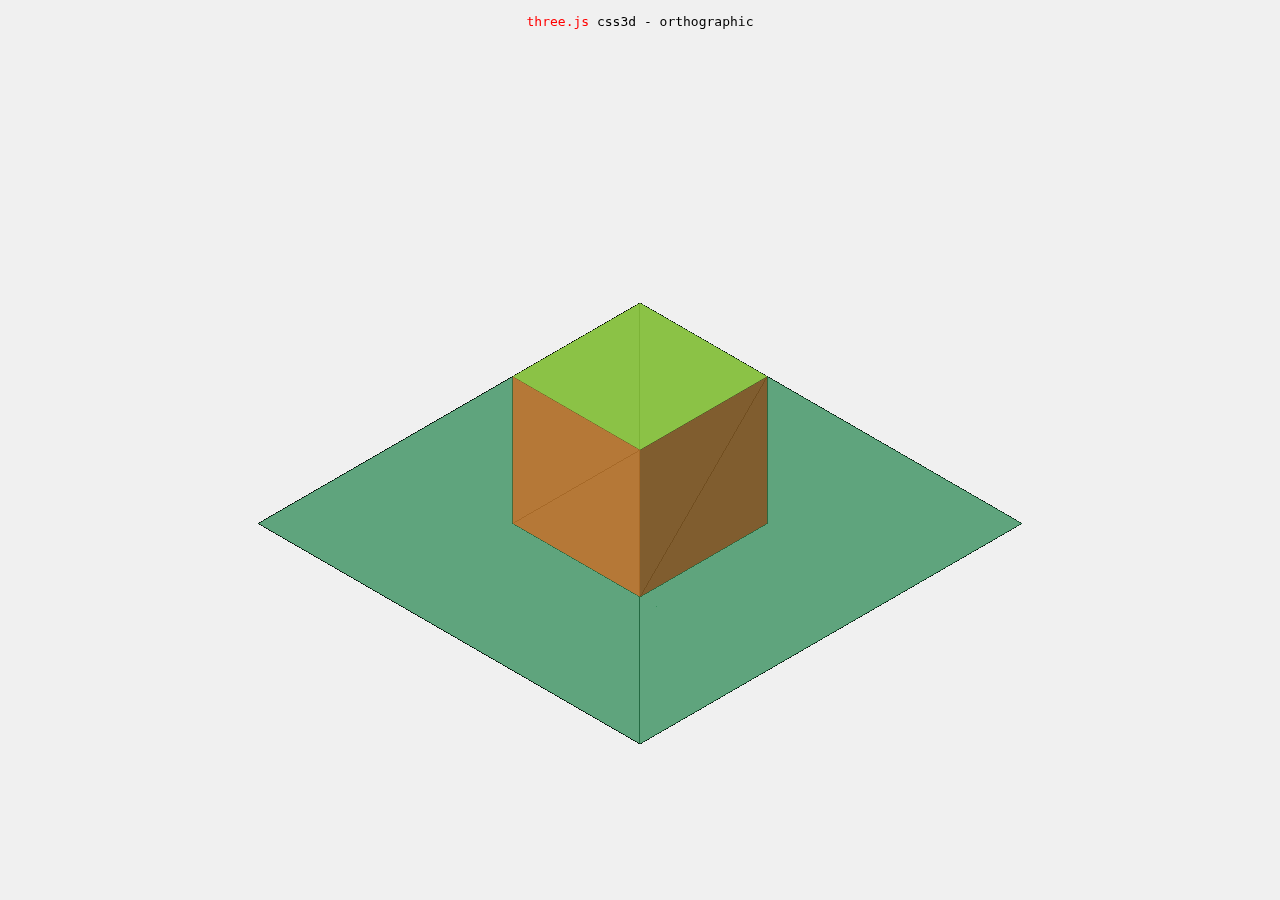
<file: home/templates/static/three.js/examples/css3d_orthographic.html>
<!DOCTYPE html>
<html>
	<head>
		<title>three.js css3d - orthographic</title>
		<meta charset="utf-8">
		<meta name="viewport" content="width=device-width, user-scalable=no, minimum-scale=1.0, maximum-scale=1.0">
		<link type="text/css" rel="stylesheet" href="main.css">
		<style>
			body {
				background-color: #f0f0f0;
			}
			a {
				color: #f00;
			}
			#info {
				color: #000000;
			}
		</style>
	</head>
	<body>
		<div id="info"><a href="https://threejs.org" target="_blank" rel="noopener">three.js</a> css3d - orthographic</div>

		<script type="module">

			import * as THREE from '../build/three.module.js';

			import { OrbitControls } from './jsm/controls/OrbitControls.js';
			import { CSS3DRenderer, CSS3DObject } from './jsm/renderers/CSS3DRenderer.js';

			let camera, scene, renderer;

			let scene2, renderer2;

			const frustumSize = 500;

			init();
			animate();

			function init() {

				const aspect = window.innerWidth / window.innerHeight;
				camera = new THREE.OrthographicCamera( frustumSize * aspect / - 2, frustumSize * aspect / 2, frustumSize / 2, frustumSize / - 2, 1, 1000 );

				camera.position.set( - 200, 200, 200 );

				scene = new THREE.Scene();
				scene.background = new THREE.Color( 0xf0f0f0 );

				scene2 = new THREE.Scene();

				const material = new THREE.MeshBasicMaterial( { color: 0x000000, wireframe: true, wireframeLinewidth: 1, side: THREE.DoubleSide } );

				// left
				createPlane(
					100, 100,
					'chocolate',
					new THREE.Vector3( - 50, 0, 0 ),
					new THREE.Euler( 0, - 90 * THREE.MathUtils.DEG2RAD, 0 )
				);
				// right
				createPlane(
					100, 100,
					'saddlebrown',
					new THREE.Vector3( 0, 0, 50 ),
					new THREE.Euler( 0, 0, 0 )
				);
				// top
				createPlane(
					100, 100,
					'yellowgreen',
					new THREE.Vector3( 0, 50, 0 ),
					new THREE.Euler( - 90 * THREE.MathUtils.DEG2RAD, 0, 0 )
				);
				// bottom
				createPlane(
					300, 300,
					'seagreen',
					new THREE.Vector3( 0, - 50, 0 ),
					new THREE.Euler( - 90 * THREE.MathUtils.DEG2RAD, 0, 0 )
				);

				//

				renderer = new THREE.WebGLRenderer();
				renderer.setPixelRatio( window.devicePixelRatio );
				renderer.setSize( window.innerWidth, window.innerHeight );
				document.body.appendChild( renderer.domElement );

				renderer2 = new CSS3DRenderer();
				renderer2.setSize( window.innerWidth, window.innerHeight );
				renderer2.domElement.style.position = 'absolute';
				renderer2.domElement.style.top = 0;
				document.body.appendChild( renderer2.domElement );

				const controls = new OrbitControls( camera, renderer2.domElement );
				controls.minZoom = 0.5;
				controls.maxZoom = 2;

				function createPlane( width, height, cssColor, pos, rot ) {

					const element = document.createElement( 'div' );
					element.style.width = width + 'px';
					element.style.height = height + 'px';
					element.style.opacity = 0.75;
					element.style.background = cssColor;

					const object = new CSS3DObject( element );
					object.position.copy( pos );
					object.rotation.copy( rot );
					scene2.add( object );

					const geometry = new THREE.PlaneBufferGeometry( width, height );
					const mesh = new THREE.Mesh( geometry, material );
					mesh.position.copy( object.position );
					mesh.rotation.copy( object.rotation );
					scene.add( mesh );

				}

				window.addEventListener( 'resize', onWindowResize, false );

			}

			function onWindowResize() {

				const aspect = window.innerWidth / window.innerHeight;

				camera.left = - frustumSize * aspect / 2;
				camera.right = frustumSize * aspect / 2;
				camera.top = frustumSize / 2;
				camera.bottom = - frustumSize / 2;

				camera.updateProjectionMatrix();

				renderer.setSize( window.innerWidth, window.innerHeight );

				renderer2.setSize( window.innerWidth, window.innerHeight );

			}

			function animate() {

				requestAnimationFrame( animate );

				renderer.render( scene, camera );
				renderer2.render( scene2, camera );

			}

		</script>
	</body>
</html>
</file>
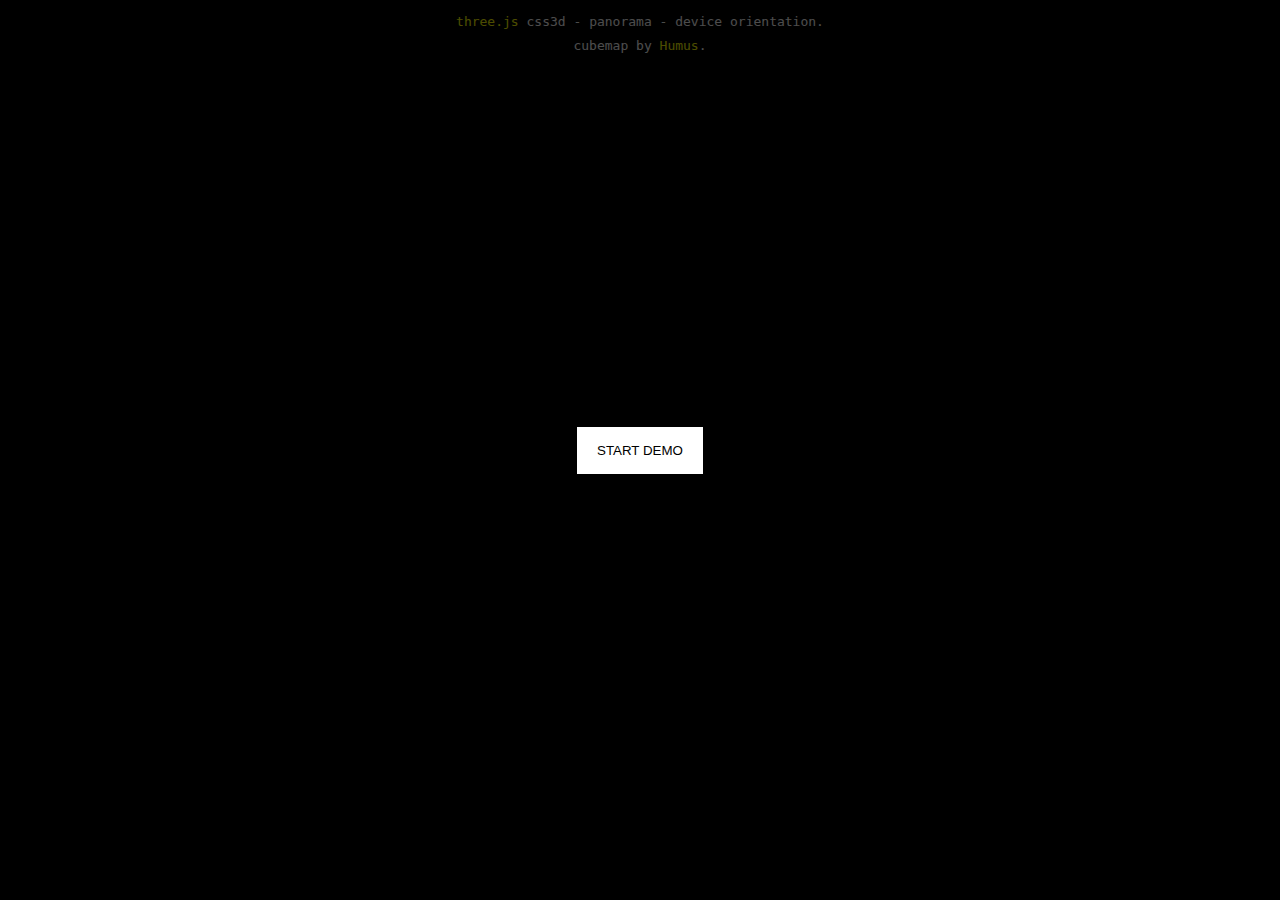
<file: home/templates/static/three.js/examples/css3d_panorama_deviceorientation.html>
<!DOCTYPE html>
<html>
	<head>
		<title>three.js css3d - panorama - device orientation</title>
		<meta charset="utf-8">
		<meta name="viewport" content="width=device-width, user-scalable=no, minimum-scale=1.0, maximum-scale=1.0">
		<link type="text/css" rel="stylesheet" href="main.css">
	</head>
	<body>
		<div id="overlay">
			<button id="startButton">Start Demo</button>
		</div>
		<div id="info"><a href="https://threejs.org" target="_blank" rel="noopener">three.js</a> css3d - panorama - device orientation.<br/>cubemap by <a href="http://www.humus.name/index.php?page=Textures" target="_blank" rel="noopener">Humus</a>.</div>

		<script type="module">

			import * as THREE from '../build/three.module.js';

			import { DeviceOrientationControls } from './jsm/controls/DeviceOrientationControls.js';
			import { CSS3DRenderer, CSS3DObject } from './jsm/renderers/CSS3DRenderer.js';

			let camera, scene, renderer;
			let controls;

			const startButton = document.getElementById( 'startButton' );
			startButton.addEventListener( 'click', function () {

				init();
				animate();

			}, false );

			function init() {

				const overlay = document.getElementById( 'overlay' );
				overlay.remove();

				camera = new THREE.PerspectiveCamera( 75, window.innerWidth / window.innerHeight, 1, 1000 );

				controls = new DeviceOrientationControls( camera );

				scene = new THREE.Scene();

				const sides = [
					{
						url: 'textures/cube/Bridge2/posx.jpg',
						position: [ - 512, 0, 0 ],
						rotation: [ 0, Math.PI / 2, 0 ]
					},
					{
						url: 'textures/cube/Bridge2/negx.jpg',
						position: [ 512, 0, 0 ],
						rotation: [ 0, - Math.PI / 2, 0 ]
					},
					{
						url: 'textures/cube/Bridge2/posy.jpg',
						position: [ 0, 512, 0 ],
						rotation: [ Math.PI / 2, 0, Math.PI ]
					},
					{
						url: 'textures/cube/Bridge2/negy.jpg',
						position: [ 0, - 512, 0 ],
						rotation: [ - Math.PI / 2, 0, Math.PI ]
					},
					{
						url: 'textures/cube/Bridge2/posz.jpg',
						position: [ 0, 0, 512 ],
						rotation: [ 0, Math.PI, 0 ]
					},
					{
						url: 'textures/cube/Bridge2/negz.jpg',
						position: [ 0, 0, - 512 ],
						rotation: [ 0, 0, 0 ]
					}
				];

				const cube = new THREE.Object3D();
				scene.add( cube );

				for ( let i = 0; i < sides.length; i ++ ) {

					const side = sides[ i ];

					const element = document.createElement( 'img' );
					element.width = 1026; // 2 pixels extra to close the gap.
					element.src = side.url;

					const object = new CSS3DObject( element );
					object.position.fromArray( side.position );
					object.rotation.fromArray( side.rotation );
					cube.add( object );

				}

				renderer = new CSS3DRenderer();
				renderer.setSize( window.innerWidth, window.innerHeight );
				document.body.appendChild( renderer.domElement );

				//

				window.addEventListener( 'resize', onWindowResize, false );

			}

			function onWindowResize() {

				camera.aspect = window.innerWidth / window.innerHeight;
				camera.updateProjectionMatrix();

				renderer.setSize( window.innerWidth, window.innerHeight );

			}

			function animate() {

				requestAnimationFrame( animate );

				controls.update();
				renderer.render( scene, camera );

			}

		</script>
	</body>
</html>
</file>
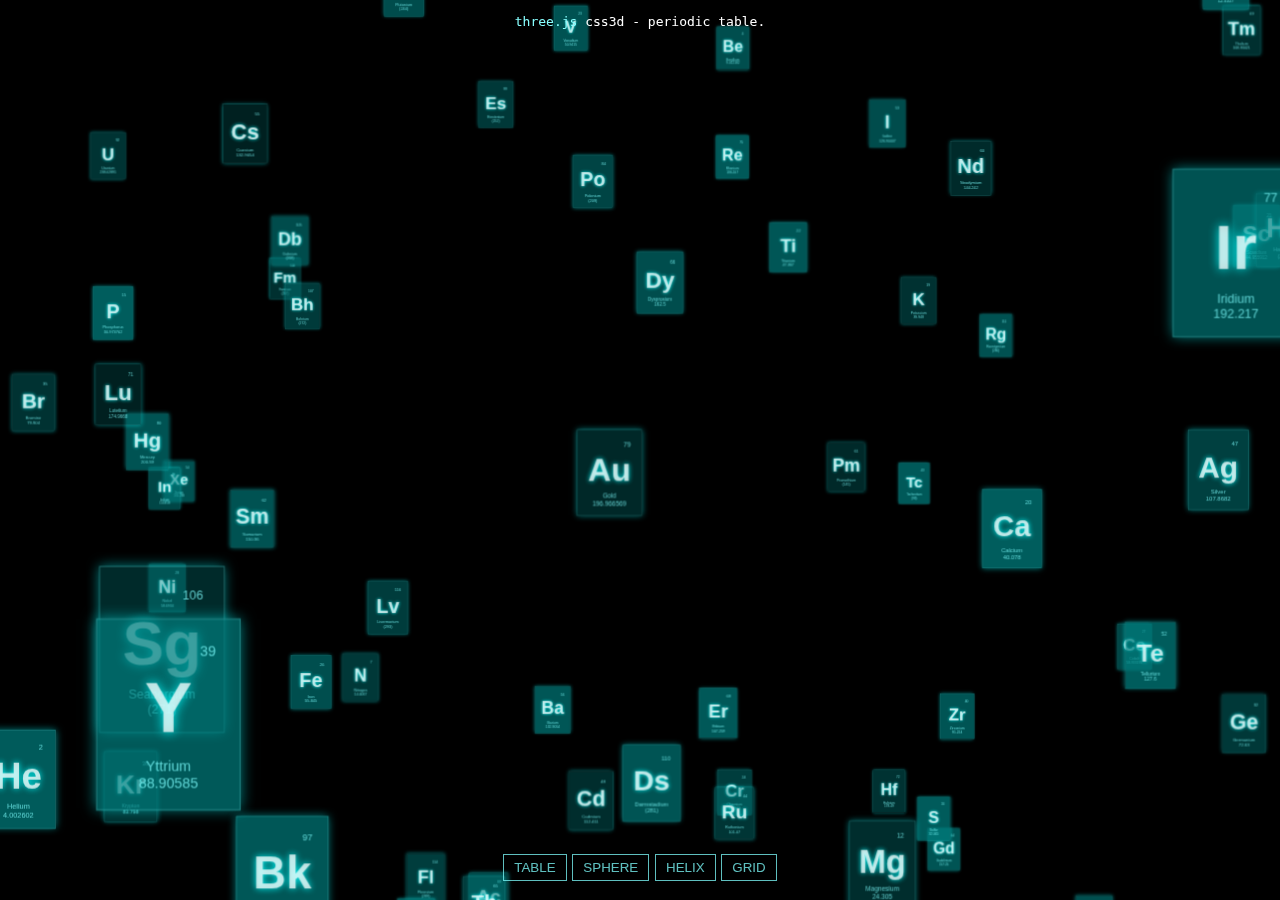
<file: home/templates/static/three.js/examples/css3d_periodictable.html>
<!DOCTYPE html>
<html>
	<head>
		<title>three.js css3d - periodic table</title>
		<meta charset="utf-8">
		<meta name="viewport" content="width=device-width, user-scalable=no, minimum-scale=1.0, maximum-scale=1.0">
		<link type="text/css" rel="stylesheet" href="main.css">
		<style>
			a {
				color: #8ff;
			}

			#menu {
				position: absolute;
				bottom: 20px;
				width: 100%;
				text-align: center;
			}

			.element {
				width: 120px;
				height: 160px;
				box-shadow: 0px 0px 12px rgba(0,255,255,0.5);
				border: 1px solid rgba(127,255,255,0.25);
				font-family: Helvetica, sans-serif;
				text-align: center;
				line-height: normal;
				cursor: default;
			}

			.element:hover {
				box-shadow: 0px 0px 12px rgba(0,255,255,0.75);
				border: 1px solid rgba(127,255,255,0.75);
			}

				.element .number {
					position: absolute;
					top: 20px;
					right: 20px;
					font-size: 12px;
					color: rgba(127,255,255,0.75);
				}

				.element .symbol {
					position: absolute;
					top: 40px;
					left: 0px;
					right: 0px;
					font-size: 60px;
					font-weight: bold;
					color: rgba(255,255,255,0.75);
					text-shadow: 0 0 10px rgba(0,255,255,0.95);
				}

				.element .details {
					position: absolute;
					bottom: 15px;
					left: 0px;
					right: 0px;
					font-size: 12px;
					color: rgba(127,255,255,0.75);
				}

			button {
				color: rgba(127,255,255,0.75);
				background: transparent;
				outline: 1px solid rgba(127,255,255,0.75);
				border: 0px;
				padding: 5px 10px;
				cursor: pointer;
			}

			button:hover {
				background-color: rgba(0,255,255,0.5);
			}

			button:active {
				color: #000000;
				background-color: rgba(0,255,255,0.75);
			}
		</style>
	</head>
	<body>

		<div id="info"><a href="https://threejs.org" target="_blank" rel="noopener">three.js</a> css3d - periodic table.</div>
		<div id="container"></div>
		<div id="menu">
			<button id="table">TABLE</button>
			<button id="sphere">SPHERE</button>
			<button id="helix">HELIX</button>
			<button id="grid">GRID</button>
		</div>

		<script type="module">

			import * as THREE from '../build/three.module.js';

			import { TWEEN } from './jsm/libs/tween.module.min.js';
			import { TrackballControls } from './jsm/controls/TrackballControls.js';
			import { CSS3DRenderer, CSS3DObject } from './jsm/renderers/CSS3DRenderer.js';

			const table = [
				"H", "Hydrogen", "1.00794", 1, 1,
				"He", "Helium", "4.002602", 18, 1,
				"Li", "Lithium", "6.941", 1, 2,
				"Be", "Beryllium", "9.012182", 2, 2,
				"B", "Boron", "10.811", 13, 2,
				"C", "Carbon", "12.0107", 14, 2,
				"N", "Nitrogen", "14.0067", 15, 2,
				"O", "Oxygen", "15.9994", 16, 2,
				"F", "Fluorine", "18.9984032", 17, 2,
				"Ne", "Neon", "20.1797", 18, 2,
				"Na", "Sodium", "22.98976...", 1, 3,
				"Mg", "Magnesium", "24.305", 2, 3,
				"Al", "Aluminium", "26.9815386", 13, 3,
				"Si", "Silicon", "28.0855", 14, 3,
				"P", "Phosphorus", "30.973762", 15, 3,
				"S", "Sulfur", "32.065", 16, 3,
				"Cl", "Chlorine", "35.453", 17, 3,
				"Ar", "Argon", "39.948", 18, 3,
				"K", "Potassium", "39.948", 1, 4,
				"Ca", "Calcium", "40.078", 2, 4,
				"Sc", "Scandium", "44.955912", 3, 4,
				"Ti", "Titanium", "47.867", 4, 4,
				"V", "Vanadium", "50.9415", 5, 4,
				"Cr", "Chromium", "51.9961", 6, 4,
				"Mn", "Manganese", "54.938045", 7, 4,
				"Fe", "Iron", "55.845", 8, 4,
				"Co", "Cobalt", "58.933195", 9, 4,
				"Ni", "Nickel", "58.6934", 10, 4,
				"Cu", "Copper", "63.546", 11, 4,
				"Zn", "Zinc", "65.38", 12, 4,
				"Ga", "Gallium", "69.723", 13, 4,
				"Ge", "Germanium", "72.63", 14, 4,
				"As", "Arsenic", "74.9216", 15, 4,
				"Se", "Selenium", "78.96", 16, 4,
				"Br", "Bromine", "79.904", 17, 4,
				"Kr", "Krypton", "83.798", 18, 4,
				"Rb", "Rubidium", "85.4678", 1, 5,
				"Sr", "Strontium", "87.62", 2, 5,
				"Y", "Yttrium", "88.90585", 3, 5,
				"Zr", "Zirconium", "91.224", 4, 5,
				"Nb", "Niobium", "92.90628", 5, 5,
				"Mo", "Molybdenum", "95.96", 6, 5,
				"Tc", "Technetium", "(98)", 7, 5,
				"Ru", "Ruthenium", "101.07", 8, 5,
				"Rh", "Rhodium", "102.9055", 9, 5,
				"Pd", "Palladium", "106.42", 10, 5,
				"Ag", "Silver", "107.8682", 11, 5,
				"Cd", "Cadmium", "112.411", 12, 5,
				"In", "Indium", "114.818", 13, 5,
				"Sn", "Tin", "118.71", 14, 5,
				"Sb", "Antimony", "121.76", 15, 5,
				"Te", "Tellurium", "127.6", 16, 5,
				"I", "Iodine", "126.90447", 17, 5,
				"Xe", "Xenon", "131.293", 18, 5,
				"Cs", "Caesium", "132.9054", 1, 6,
				"Ba", "Barium", "132.9054", 2, 6,
				"La", "Lanthanum", "138.90547", 4, 9,
				"Ce", "Cerium", "140.116", 5, 9,
				"Pr", "Praseodymium", "140.90765", 6, 9,
				"Nd", "Neodymium", "144.242", 7, 9,
				"Pm", "Promethium", "(145)", 8, 9,
				"Sm", "Samarium", "150.36", 9, 9,
				"Eu", "Europium", "151.964", 10, 9,
				"Gd", "Gadolinium", "157.25", 11, 9,
				"Tb", "Terbium", "158.92535", 12, 9,
				"Dy", "Dysprosium", "162.5", 13, 9,
				"Ho", "Holmium", "164.93032", 14, 9,
				"Er", "Erbium", "167.259", 15, 9,
				"Tm", "Thulium", "168.93421", 16, 9,
				"Yb", "Ytterbium", "173.054", 17, 9,
				"Lu", "Lutetium", "174.9668", 18, 9,
				"Hf", "Hafnium", "178.49", 4, 6,
				"Ta", "Tantalum", "180.94788", 5, 6,
				"W", "Tungsten", "183.84", 6, 6,
				"Re", "Rhenium", "186.207", 7, 6,
				"Os", "Osmium", "190.23", 8, 6,
				"Ir", "Iridium", "192.217", 9, 6,
				"Pt", "Platinum", "195.084", 10, 6,
				"Au", "Gold", "196.966569", 11, 6,
				"Hg", "Mercury", "200.59", 12, 6,
				"Tl", "Thallium", "204.3833", 13, 6,
				"Pb", "Lead", "207.2", 14, 6,
				"Bi", "Bismuth", "208.9804", 15, 6,
				"Po", "Polonium", "(209)", 16, 6,
				"At", "Astatine", "(210)", 17, 6,
				"Rn", "Radon", "(222)", 18, 6,
				"Fr", "Francium", "(223)", 1, 7,
				"Ra", "Radium", "(226)", 2, 7,
				"Ac", "Actinium", "(227)", 4, 10,
				"Th", "Thorium", "232.03806", 5, 10,
				"Pa", "Protactinium", "231.0588", 6, 10,
				"U", "Uranium", "238.02891", 7, 10,
				"Np", "Neptunium", "(237)", 8, 10,
				"Pu", "Plutonium", "(244)", 9, 10,
				"Am", "Americium", "(243)", 10, 10,
				"Cm", "Curium", "(247)", 11, 10,
				"Bk", "Berkelium", "(247)", 12, 10,
				"Cf", "Californium", "(251)", 13, 10,
				"Es", "Einstenium", "(252)", 14, 10,
				"Fm", "Fermium", "(257)", 15, 10,
				"Md", "Mendelevium", "(258)", 16, 10,
				"No", "Nobelium", "(259)", 17, 10,
				"Lr", "Lawrencium", "(262)", 18, 10,
				"Rf", "Rutherfordium", "(267)", 4, 7,
				"Db", "Dubnium", "(268)", 5, 7,
				"Sg", "Seaborgium", "(271)", 6, 7,
				"Bh", "Bohrium", "(272)", 7, 7,
				"Hs", "Hassium", "(270)", 8, 7,
				"Mt", "Meitnerium", "(276)", 9, 7,
				"Ds", "Darmstadium", "(281)", 10, 7,
				"Rg", "Roentgenium", "(280)", 11, 7,
				"Cn", "Copernicium", "(285)", 12, 7,
				"Nh", "Nihonium", "(286)", 13, 7,
				"Fl", "Flerovium", "(289)", 14, 7,
				"Mc", "Moscovium", "(290)", 15, 7,
				"Lv", "Livermorium", "(293)", 16, 7,
				"Ts", "Tennessine", "(294)", 17, 7,
				"Og", "Oganesson", "(294)", 18, 7
			];

			let camera, scene, renderer;
			let controls;

			const objects = [];
			const targets = { table: [], sphere: [], helix: [], grid: [] };

			init();
			animate();

			function init() {

				camera = new THREE.PerspectiveCamera( 40, window.innerWidth / window.innerHeight, 1, 10000 );
				camera.position.z = 3000;

				scene = new THREE.Scene();

				// table

				for ( let i = 0; i < table.length; i += 5 ) {

					const element = document.createElement( 'div' );
					element.className = 'element';
					element.style.backgroundColor = 'rgba(0,127,127,' + ( Math.random() * 0.5 + 0.25 ) + ')';

					const number = document.createElement( 'div' );
					number.className = 'number';
					number.textContent = ( i / 5 ) + 1;
					element.appendChild( number );

					const symbol = document.createElement( 'div' );
					symbol.className = 'symbol';
					symbol.textContent = table[ i ];
					element.appendChild( symbol );

					const details = document.createElement( 'div' );
					details.className = 'details';
					details.innerHTML = table[ i + 1 ] + '<br>' + table[ i + 2 ];
					element.appendChild( details );

					const objectCSS = new CSS3DObject( element );
					objectCSS.position.x = Math.random() * 4000 - 2000;
					objectCSS.position.y = Math.random() * 4000 - 2000;
					objectCSS.position.z = Math.random() * 4000 - 2000;
					scene.add( objectCSS );

					objects.push( objectCSS );

					//

					const object = new THREE.Object3D();
					object.position.x = ( table[ i + 3 ] * 140 ) - 1330;
					object.position.y = - ( table[ i + 4 ] * 180 ) + 990;

					targets.table.push( object );

				}

				// sphere

				const vector = new THREE.Vector3();

				for ( let i = 0, l = objects.length; i < l; i ++ ) {

					const phi = Math.acos( - 1 + ( 2 * i ) / l );
					const theta = Math.sqrt( l * Math.PI ) * phi;

					const object = new THREE.Object3D();

					object.position.setFromSphericalCoords( 800, phi, theta );

					vector.copy( object.position ).multiplyScalar( 2 );

					object.lookAt( vector );

					targets.sphere.push( object );

				}

				// helix

				for ( let i = 0, l = objects.length; i < l; i ++ ) {

					const theta = i * 0.175 + Math.PI;
					const y = - ( i * 8 ) + 450;

					const object = new THREE.Object3D();

					object.position.setFromCylindricalCoords( 900, theta, y );

					vector.x = object.position.x * 2;
					vector.y = object.position.y;
					vector.z = object.position.z * 2;

					object.lookAt( vector );

					targets.helix.push( object );

				}

				// grid

				for ( let i = 0; i < objects.length; i ++ ) {

					const object = new THREE.Object3D();

					object.position.x = ( ( i % 5 ) * 400 ) - 800;
					object.position.y = ( - ( Math.floor( i / 5 ) % 5 ) * 400 ) + 800;
					object.position.z = ( Math.floor( i / 25 ) ) * 1000 - 2000;

					targets.grid.push( object );

				}

				//

				renderer = new CSS3DRenderer();
				renderer.setSize( window.innerWidth, window.innerHeight );
				document.getElementById( 'container' ).appendChild( renderer.domElement );

				//

				controls = new TrackballControls( camera, renderer.domElement );
				controls.minDistance = 500;
				controls.maxDistance = 6000;
				controls.addEventListener( 'change', render );

				const buttonTable = document.getElementById( 'table' );
				buttonTable.addEventListener( 'click', function () {

					transform( targets.table, 2000 );

				}, false );

				const buttonSphere = document.getElementById( 'sphere' );
				buttonSphere.addEventListener( 'click', function () {

					transform( targets.sphere, 2000 );

				}, false );

				const buttonHelix = document.getElementById( 'helix' );
				buttonHelix.addEventListener( 'click', function () {

					transform( targets.helix, 2000 );

				}, false );

				const buttonGrid = document.getElementById( 'grid' );
				buttonGrid.addEventListener( 'click', function () {

					transform( targets.grid, 2000 );

				}, false );

				transform( targets.table, 2000 );

				//

				window.addEventListener( 'resize', onWindowResize, false );

			}

			function transform( targets, duration ) {

				TWEEN.removeAll();

				for ( let i = 0; i < objects.length; i ++ ) {

					const object = objects[ i ];
					const target = targets[ i ];

					new TWEEN.Tween( object.position )
						.to( { x: target.position.x, y: target.position.y, z: target.position.z }, Math.random() * duration + duration )
						.easing( TWEEN.Easing.Exponential.InOut )
						.start();

					new TWEEN.Tween( object.rotation )
						.to( { x: target.rotation.x, y: target.rotation.y, z: target.rotation.z }, Math.random() * duration + duration )
						.easing( TWEEN.Easing.Exponential.InOut )
						.start();

				}

				new TWEEN.Tween( this )
					.to( {}, duration * 2 )
					.onUpdate( render )
					.start();

			}

			function onWindowResize() {

				camera.aspect = window.innerWidth / window.innerHeight;
				camera.updateProjectionMatrix();

				renderer.setSize( window.innerWidth, window.innerHeight );

				render();

			}

			function animate() {

				requestAnimationFrame( animate );

				TWEEN.update();

				controls.update();

			}

			function render() {

				renderer.render( scene, camera );

			}

		</script>
	</body>
</html>
</file>
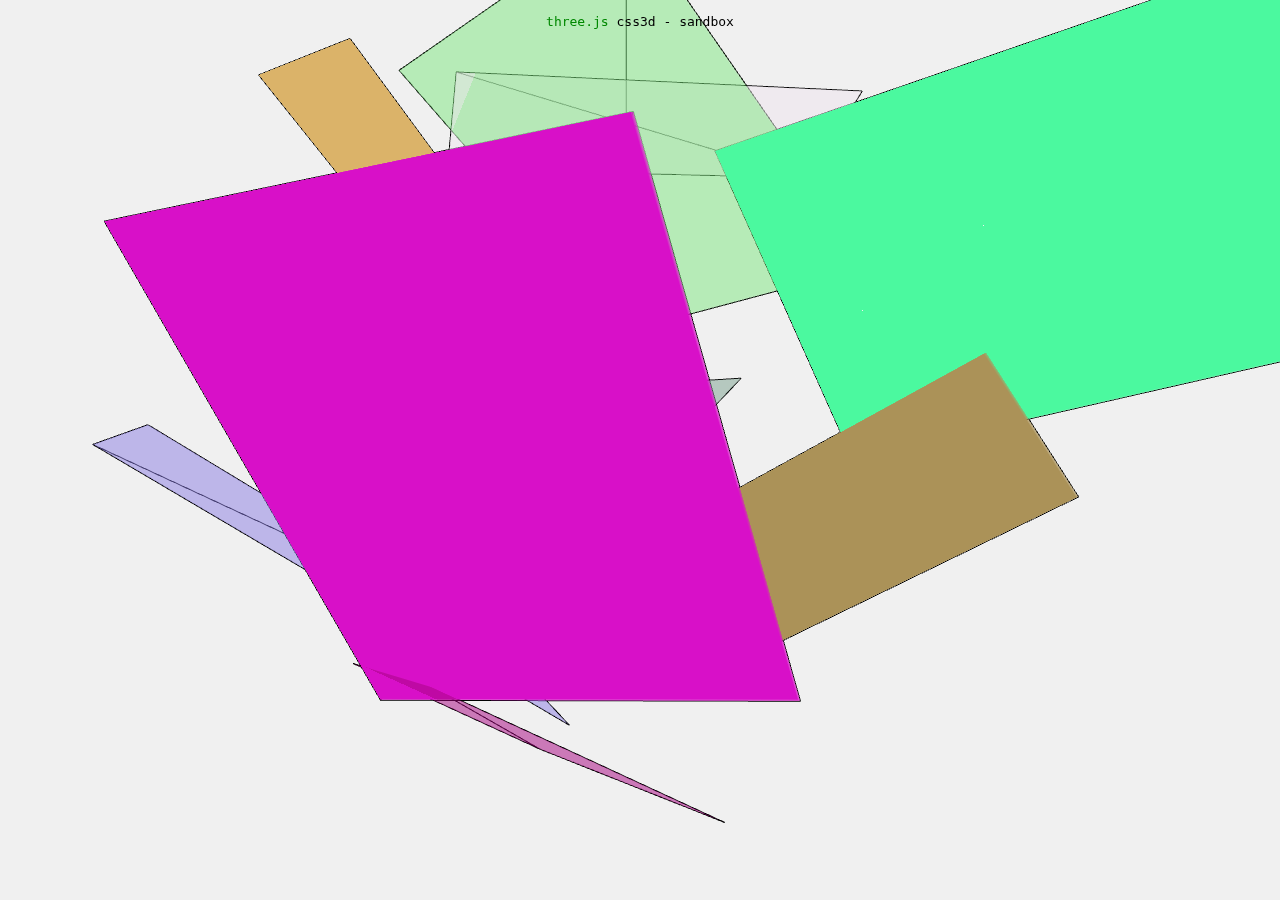
<file: home/templates/static/three.js/examples/css3d_sandbox.html>
<!DOCTYPE html>
<html>
	<head>
		<meta charset="utf-8">
		<meta name="viewport" content="width=device-width, user-scalable=no, minimum-scale=1.0, maximum-scale=1.0">
		<link type="text/css" rel="stylesheet" href="main.css">
		<style>
			body {
				color: #000;
			}
			a {
				color: #080;
			}
		</style>
	</head>
	<body>
		<div id="info"><a href="https://threejs.org" target="_blank" rel="noopener">three.js</a> css3d - sandbox</div>

		<script type="module">

			import * as THREE from '../build/three.module.js';

			import { TrackballControls } from './jsm/controls/TrackballControls.js';
			import { CSS3DRenderer, CSS3DObject } from './jsm/renderers/CSS3DRenderer.js';

			let camera, scene, renderer;

			let scene2, renderer2;

			let controls;

			init();
			animate();

			function init() {

				camera = new THREE.PerspectiveCamera( 45, window.innerWidth / window.innerHeight, 1, 1000 );
				camera.position.set( 200, 200, 200 );

				scene = new THREE.Scene();
				scene.background = new THREE.Color( 0xf0f0f0 );

				scene2 = new THREE.Scene();

				const material = new THREE.MeshBasicMaterial( { color: 0x000000, wireframe: true, wireframeLinewidth: 1, side: THREE.DoubleSide } );

				//

				for ( let i = 0; i < 10; i ++ ) {

					const element = document.createElement( 'div' );
					element.style.width = '100px';
					element.style.height = '100px';
					element.style.opacity = ( i < 5 ) ? 0.5 : 1;
					element.style.background = new THREE.Color( Math.random() * 0xffffff ).getStyle();

					const object = new CSS3DObject( element );
					object.position.x = Math.random() * 200 - 100;
					object.position.y = Math.random() * 200 - 100;
					object.position.z = Math.random() * 200 - 100;
					object.rotation.x = Math.random();
					object.rotation.y = Math.random();
					object.rotation.z = Math.random();
					object.scale.x = Math.random() + 0.5;
					object.scale.y = Math.random() + 0.5;
					scene2.add( object );

					const geometry = new THREE.PlaneBufferGeometry( 100, 100 );
					const mesh = new THREE.Mesh( geometry, material );
					mesh.position.copy( object.position );
					mesh.rotation.copy( object.rotation );
					mesh.scale.copy( object.scale );
					scene.add( mesh );

				}

				//

				renderer = new THREE.WebGLRenderer( { antialias: true } );
				renderer.setPixelRatio( window.devicePixelRatio );
				renderer.setSize( window.innerWidth, window.innerHeight );
				document.body.appendChild( renderer.domElement );

				renderer2 = new CSS3DRenderer();
				renderer2.setSize( window.innerWidth, window.innerHeight );
				renderer2.domElement.style.position = 'absolute';
				renderer2.domElement.style.top = 0;
				document.body.appendChild( renderer2.domElement );

				controls = new TrackballControls( camera, renderer2.domElement );

				window.addEventListener( 'resize', onWindowResize, false );

			}

			function onWindowResize() {

				camera.aspect = window.innerWidth / window.innerHeight;

				camera.updateProjectionMatrix();

				renderer.setSize( window.innerWidth, window.innerHeight );

				renderer2.setSize( window.innerWidth, window.innerHeight );

			}

			function animate() {

				requestAnimationFrame( animate );

				controls.update();

				renderer.render( scene, camera );
				renderer2.render( scene2, camera );

			}

		</script>
	</body>
</html>
</file>
<file: home/templates/static/three.js/examples/main.css>
body {
	margin: 0;
	background-color: #000;
	color: #fff;
	font-family: Monospace;
	font-size: 13px;
	line-height: 24px;
	overscroll-behavior: none;
}

a {
	color: #ff0;
	text-decoration: none;
}

a:hover {
	text-decoration: underline;
}

button {
	cursor: pointer;
	text-transform: uppercase;
}

#info {
	position: absolute;
	top: 0px;
	width: 100%;
	padding: 10px;
	box-sizing: border-box;
	text-align: center;
	-moz-user-select: none;
	-webkit-user-select: none;
	-ms-user-select: none;
	user-select: none;
	pointer-events: none;
	z-index: 1; /* TODO Solve this in HTML */
}

a, button, input, select {
	pointer-events: auto;
}

.dg.ac {
	-moz-user-select: none;
	-webkit-user-select: none;
	-ms-user-select: none;
	user-select: none;
	z-index: 2 !important; /* TODO Solve this in HTML */
}

#overlay {
	position: absolute;
	z-index: 2;
	top: 0;
	left: 0;
	width: 100%;
	height: 100%;
	display: flex;
	align-items: center;
	justify-content: center;
	background: rgba(0,0,0,0.7);
}

	#overlay button {
		background: #ffffff;
		border: 0;
		color: #000000;
		padding: 16px 20px;
		text-transform: uppercase;
		cursor: pointer;
	}

#notSupported {
	width: 50%;
	margin: auto;
	background-color: #f00;
	margin-top: 20px;
	padding: 10px;
}
</file>
